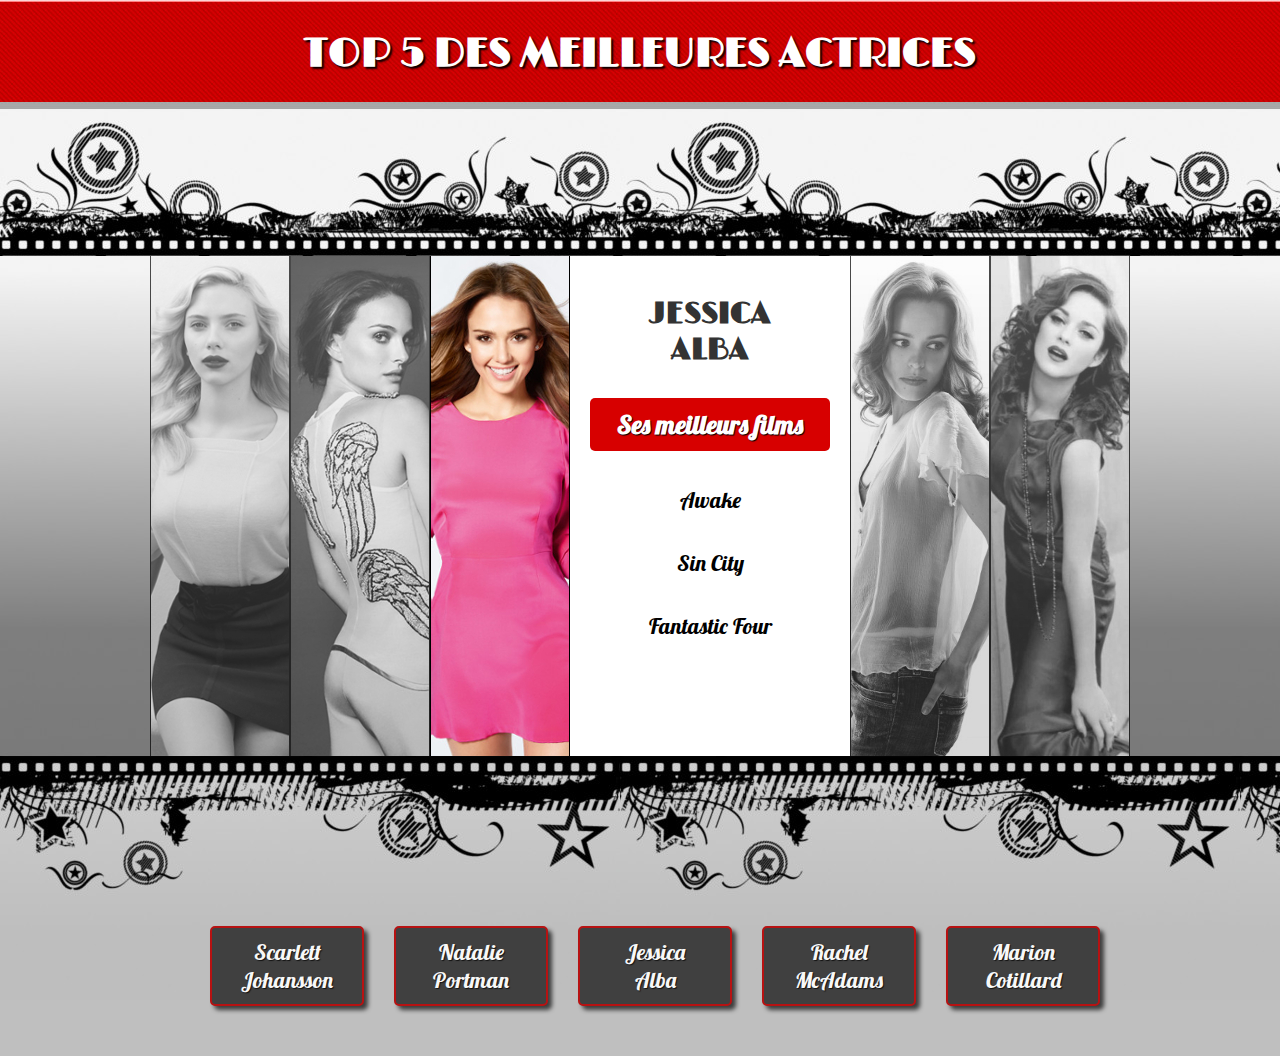
<file: index.html>
<!DOCTYPE html>
<html>
    <head>
        <title>Top 5 des meilleures actrices</title>
        <link rel="stylesheet" type="text/css" href="style.css">
        <script src="https://ajax.googleapis.com/ajax/libs/jquery/2.1.4/jquery.min.js"></script>
        <script src="script.js"></script>
        <link href='https://fonts.googleapis.com/css?family=Limelight' rel='stylesheet' type='text/css'>
                <link href='https://fonts.googleapis.com/css?family=Lobster' rel='stylesheet' type='text/css'>

    </head>
    <body>
        <header>
            <h1>Top 5 des meilleures actrices</h1>
        </header>
        <section id="main-menu">
            <ul>
                <li>
                    <div id="part1" class="images">
                        <div class="bw"></div>
                        <div class="color"></div>
                    </div>
                    <div class="description">
                        <h2>Scarlett<br>Johansson</h2>
                        <h3>Ses meilleurs films</h3>
                        <p>Lucy</p>
                        <p>The Island</p>
                        <p>Lost In Translation</p>
                    </div>
                </li>
                <li>
                    <div id="part2" class="images">
                        <div class="bw"></div>
                        <div class="color"></div>
                    </div>
                    <div class="description">
                        <h2>Natalie<br>Portman</h2>
                        <h3>Ses meilleurs films</h3>
                        <p>Black Swan</p>
                        <p>Star Wars</p>
                        <p>Leon</p>
                    </div>
                </li>
                <li>
                    <div id="part3" class="images">
                        <div class="bw"></div>
                        <div class="color"></div>
                    </div>
                    <div class="description">
                        <h2>Jessica<br>Alba</h2>
                        <h3>Ses meilleurs films</h3>
                        <p>Awake</p>
                        <p>Sin City</p>
                        <p>Fantastic Four</p>
                    </div>
                </li>
                <li>
                    <div id="part4" class="images">
                        <div class="bw"></div>
                        <div class="color"></div>
                    </div>
                    <div class="description">
                        <h2>Rachel<br>McAdams</h2>
                        <h3>Ses meilleurs films</h3>
                        <p>The Notebook</p>
                        <p>The Vow</p>
                        <p>The Time Traveler's Wife</p>
                    </div>
                </li>
                <li>
                    <div id="part5" class="images">
                        <div class="bw"></div>
                        <div class="color"></div>
                    </div>
                    <div class="description">
                        <h2>Marion<br>Cotillard</h2>
                        <h3>Ses meilleurs films</h3>
                        <p>Jeux d'enfants</p>
                        <p>Les Petits Mouchoirs</p>
                        <p>Inception</p>
                    </div>
                </li>
            </ul>
        </section>
        <section id="buttons-menu">
            <ul>
                <li class="button">Scarlett<br>Johansson</li>
                <li class="button">Natalie<br>Portman</li>
                <li class="button">Jessica<br>Alba</li>
                <li class="button">Rachel<br>McAdams</li>
                <li class="button">Marion<br>Cotillard</li>
            </ul>
        </section>
        
    </body>
</html>
</file>
<file: style.css>
*
{
    margin:0;
    padding: 0;
}
ul,ol
{
    list-style: none ;
}
body
{
    background: #bfbfbf url('images/background.jpg') repeat-x; 
    font-family: Arial, sans-serif;
}
header
{
    padding: 30px 0;
}
header h1
{
    font-size: 40px;
    text-align: center;
    font-family: 'Limelight', sans-serif;
    color: #fff;
    text-transform: uppercase;
    text-shadow: 2px 2px 2px #000;       
}

/* MAIN- MENU */
#main-menu ul
{
    width: 980px;
    height: 500px;
    margin: 0 auto;
    padding-top:  148px;
}
#main-menu ul li
{
    float: left;
    width: 140px;
    height: 500px;
    overflow: hidden;
    position: relative;

}
.bw
{
    position: absolute;
    left: 0px;
    width: 140px;
    height: 500px;
    cursor: pointer;
    background: url('images/bw-image.jpg') no-repeat;
    opacity: 0.7;
}
.color
{
    position: absolute;
    left: 140px;
    width: 140px;
    height: 500px;
    cursor: pointer;
    background: url('images/color-image.jpg') no-repeat;
}
#part2 div
{
    background-position: -140px 0px;
}
#part3 div
{
    background-position: -280px 0px;
}
#part4 div
{
    background-position: -420px 0px;
}
#part5 div
{
    background-position: -560px 0px;
}
.description
{
    position: absolute;
    left: 140px;
    width: 240px;
    height: 460px;
    padding: 20px;
    background: #fff;
}
.description h2
{
    padding-top: 20px;
    font-size: 30px;
    font-family: 'Limelight', sans-serif;
    text-align: center;
    color: #333;
    text-transform: uppercase;

}
.description h3
{
    margin-top:30px;
    padding: 10px;
    font-size: 26px;
    font-family: 'Lobster', sans-serif;
    background: #d70000;
    color:#fff;
    text-align: center;
    text-shadow: 1px 1px 1px #000;
    border-radius: 5px;

}
.description p
{
    padding-top: 35px;
    font-size: 22px;
    font-family: 'Lobster', sans-serif;
    color:#000;
    text-align: center;
}

/* BUTTONS-MENU*/
#buttons-menu
{
    float:left;
    width:100%;
    padding: 170px 0 50px 0;
}
#buttons-menu ul
{
    float:left;
    position: relative;
    left: 50%;
    text-align: center;
}
.button
{
    float:left;
    width: 150px;
    margin-left: 30px;
    padding: 10px 0;
    position: relative;
    right: 50%;
    text-shadow: 1px 1px 1px #000;
    font-family: 'Lobster', sans-serif;
    text-align: center;
    color:#fff;
    border-radius: 5px;
    box-shadow: 4px 4px 4px rgba(0,0,0,0.75);
    background: #333;
    border: 2px solid #b70000;
    font-size: 22px;
    cursor: pointer;
    opacity: 0.9;
}
.hovered
{
    background: #b70000;
    border: 2px solid #333;
    font-size: 24px;
}
</file>
